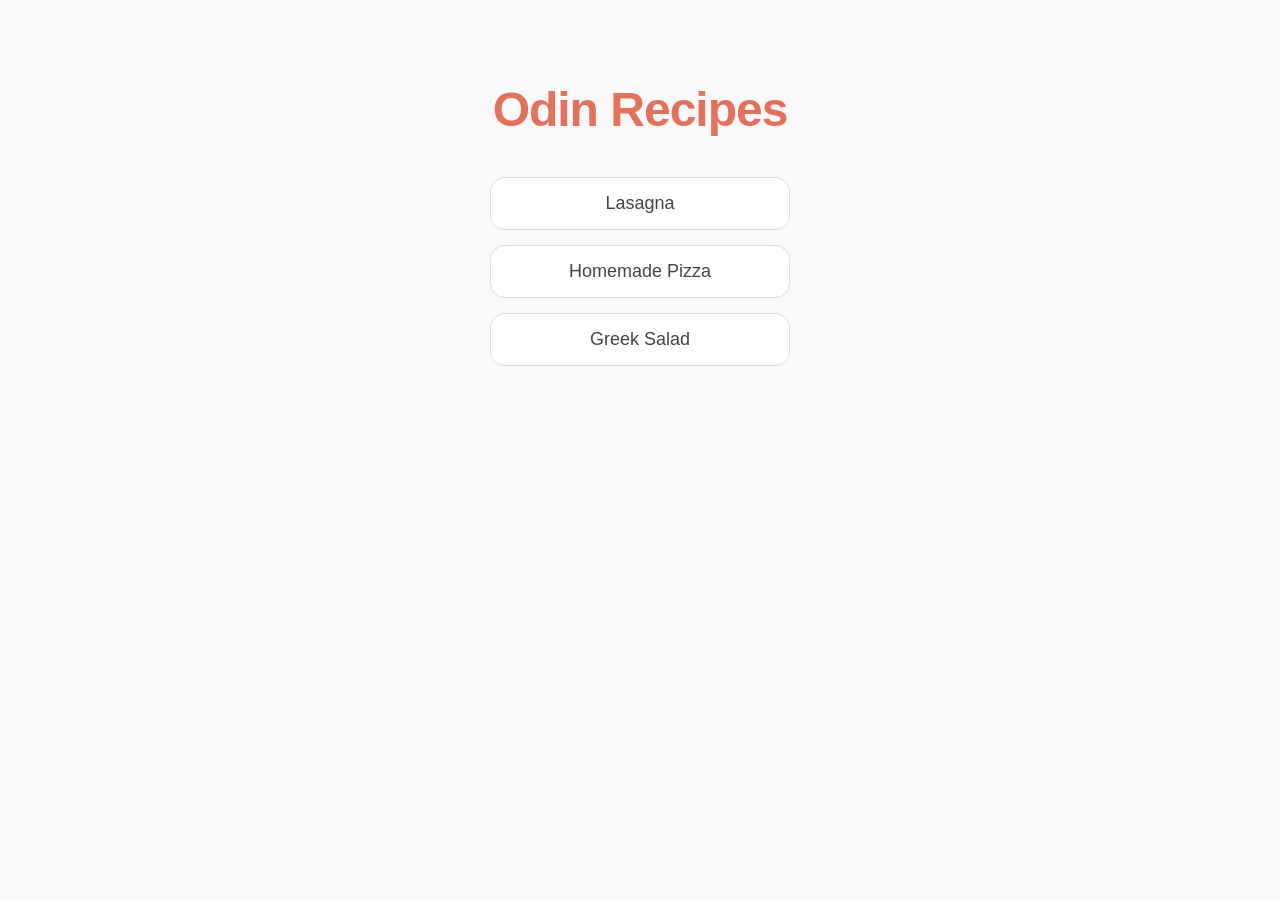
<file: index.html>
<!doctype html>
<html lang="en">
  <head>
    <meta charset="UTF-8" />
    <meta name="viewport" content="width=device-width, initial-scale=1.0" />
    <title>Odin Recipes</title>
    <link rel="stylesheet" href="/styles.css" />
  </head>
  <body>
    <h1>Odin Recipes</h1>

    <ul class="main-list">
      <li><a href="recipes/lasagna.html">Lasagna</a></li>
      <li><a href="recipes/pizza.html">Homemade Pizza</a></li>
      <li><a href="recipes/salad.html">Greek Salad</a></li>
    </ul>
  </body>
</html>
</file>
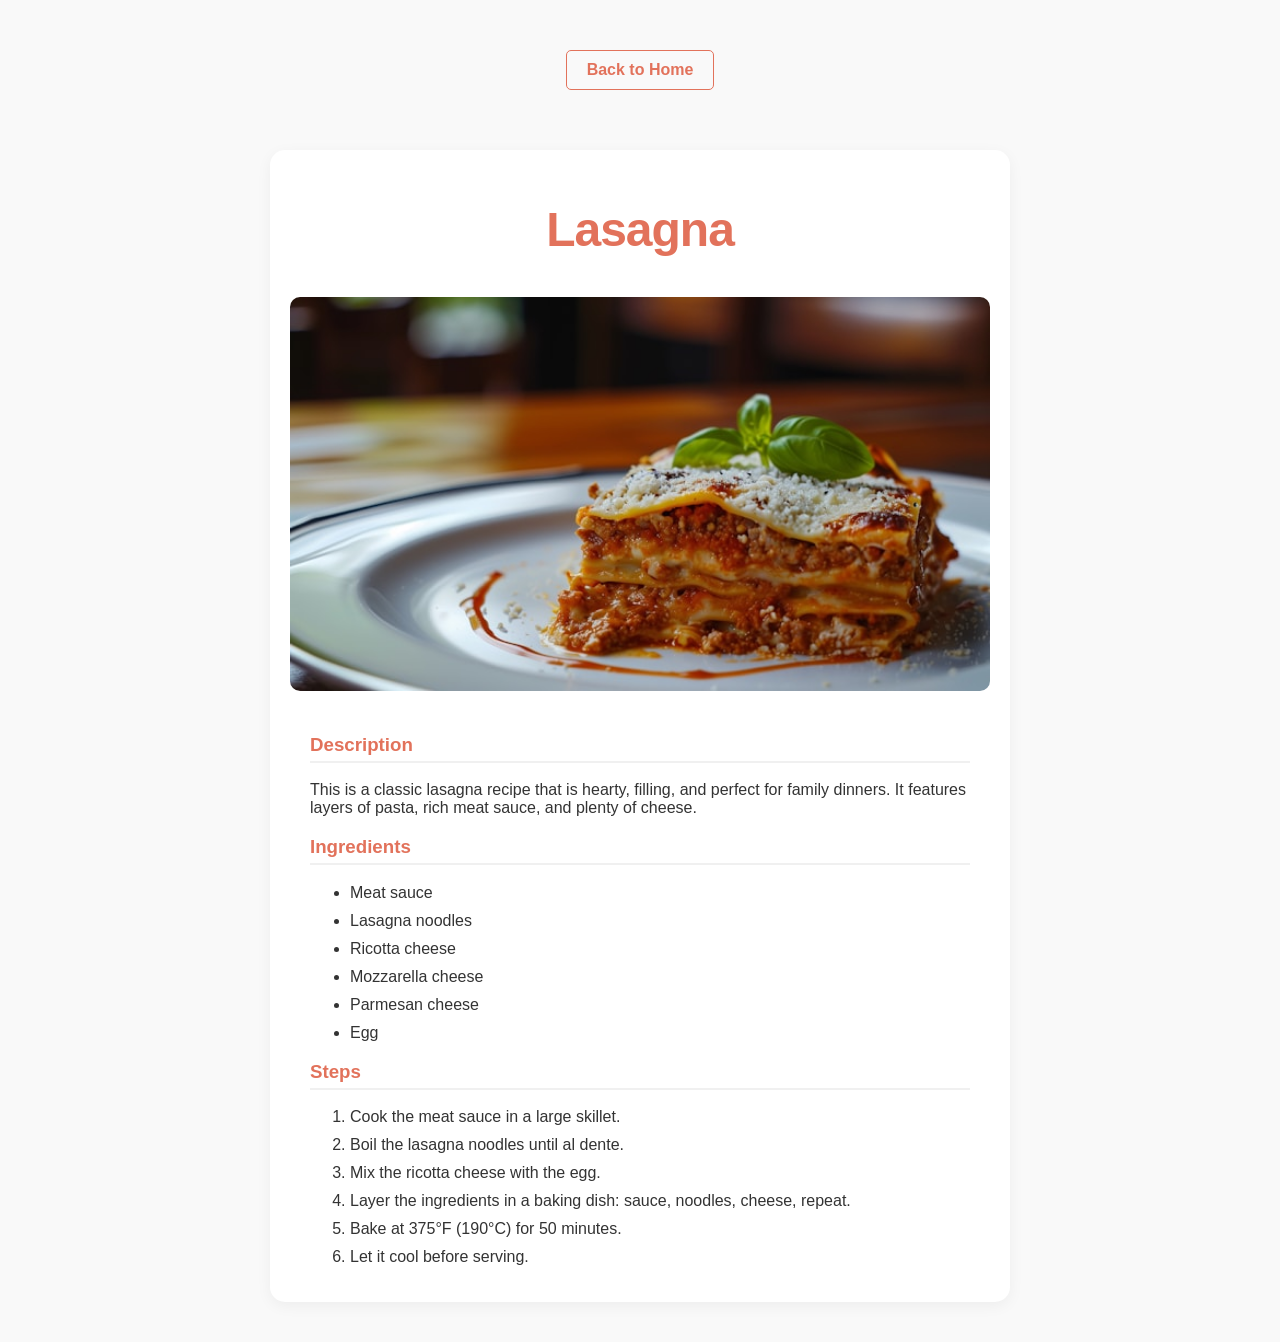
<file: recipes/lasagna.html>
<!doctype html>
<html lang="en">
  <head>
    <meta charset="UTF-8" />
    <meta name="viewport" content="width=device-width, initial-scale=1.0" />
    <title>Lasagna</title>
    <link rel="stylesheet" href="/styles.css" />
  </head>
  <body>
    <a href="../index.html" class="btn-back">Back to Home</a>

  <div class="recipe-container">
    <h1>Lasagna</h1>

    <img src="../img/lasagna.jpg" alt="A delicious slice of lasagna" />
    <div class="recipe-info">
    <h3>Description</h3>
    <p>
      This is a classic lasagna recipe that is hearty, filling, and perfect for
      family dinners. It features layers of pasta, rich meat sauce, and plenty
      of cheese.
    </p>

    <h3>Ingredients</h3>
    <ul>
      <li>Meat sauce</li>
      <li>Lasagna noodles</li>
      <li>Ricotta cheese</li>
      <li>Mozzarella cheese</li>
      <li>Parmesan cheese</li>
      <li>Egg</li>
    </ul>

    <h3>Steps</h3>
    <ol>
      <li>Cook the meat sauce in a large skillet.</li>
      <li>Boil the lasagna noodles until al dente.</li>
      <li>Mix the ricotta cheese with the egg.</li>
      <li>
        Layer the ingredients in a baking dish: sauce, noodles, cheese, repeat.
      </li>
      <li>Bake at 375°F (190°C) for 50 minutes.</li>
      <li>Let it cool before serving.</li>
    </ol>
    </div>
  </div>
  </body>
</html>
</file>
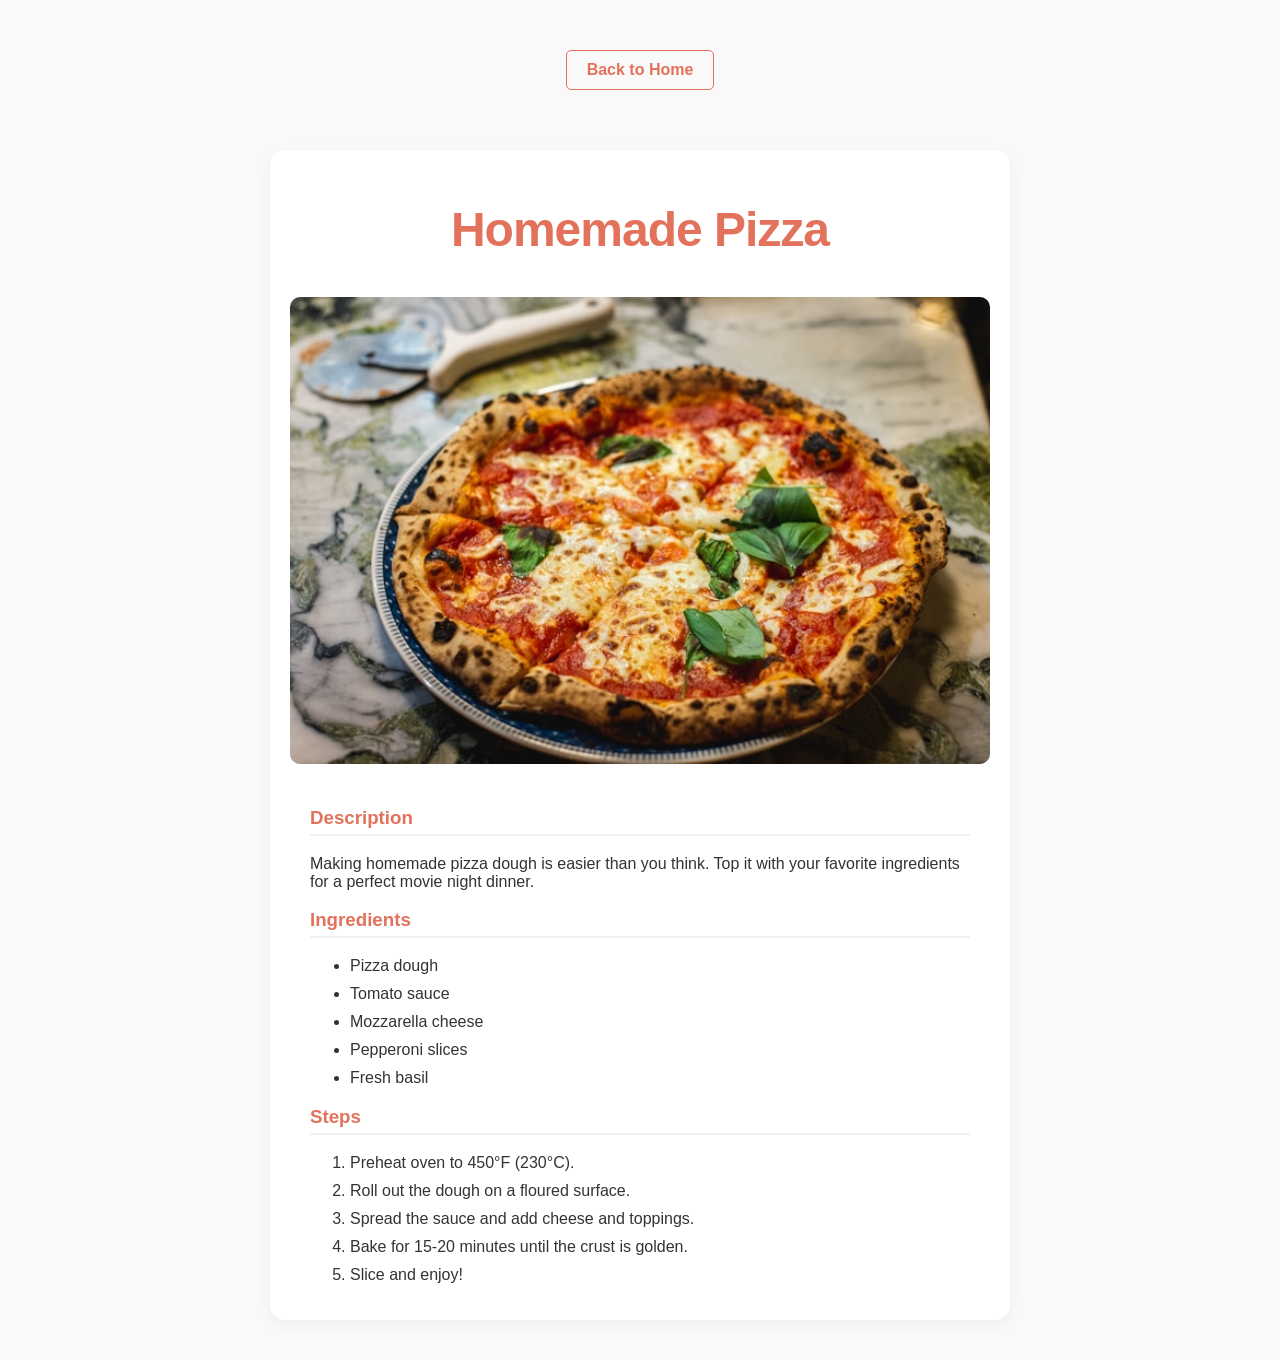
<file: recipes/pizza.html>
<!DOCTYPE html>
<html lang="en">
  <head>
    <meta charset="UTF-8" />
    <meta name="viewport" content="width=device-width, initial-scale=1.0" />
    <title>Homemade Pizza</title>
    <link rel="stylesheet" href="/styles.css" />
  </head>
  <body>
    <a href="../index.html" class="btn-back">Back to Home</a>
    <div class="recipe-container">
    <h1>Homemade Pizza</h1>

    <img src="../img/pizza.jpg" alt="A tasty homemade pizza" />
      <div class="recipe-info">
    <h3>Description</h3>
    <p>
      Making homemade pizza dough is easier than you think. Top it with your
      favorite ingredients for a perfect movie night dinner.
    </p>

    <h3>Ingredients</h3>
    <ul>
      <li>Pizza dough</li>
      <li>Tomato sauce</li>
      <li>Mozzarella cheese</li>
      <li>Pepperoni slices</li>
      <li>Fresh basil</li>
    </ul>

    <h3>Steps</h3>
    <ol>
      <li>Preheat oven to 450°F (230°C).</li>
      <li>Roll out the dough on a floured surface.</li>
      <li>Spread the sauce and add cheese and toppings.</li>
      <li>Bake for 15-20 minutes until the crust is golden.</li>
      <li>Slice and enjoy!</li>
    </ol>
      </div>
    </div>  
  </body>
</html>
</file>
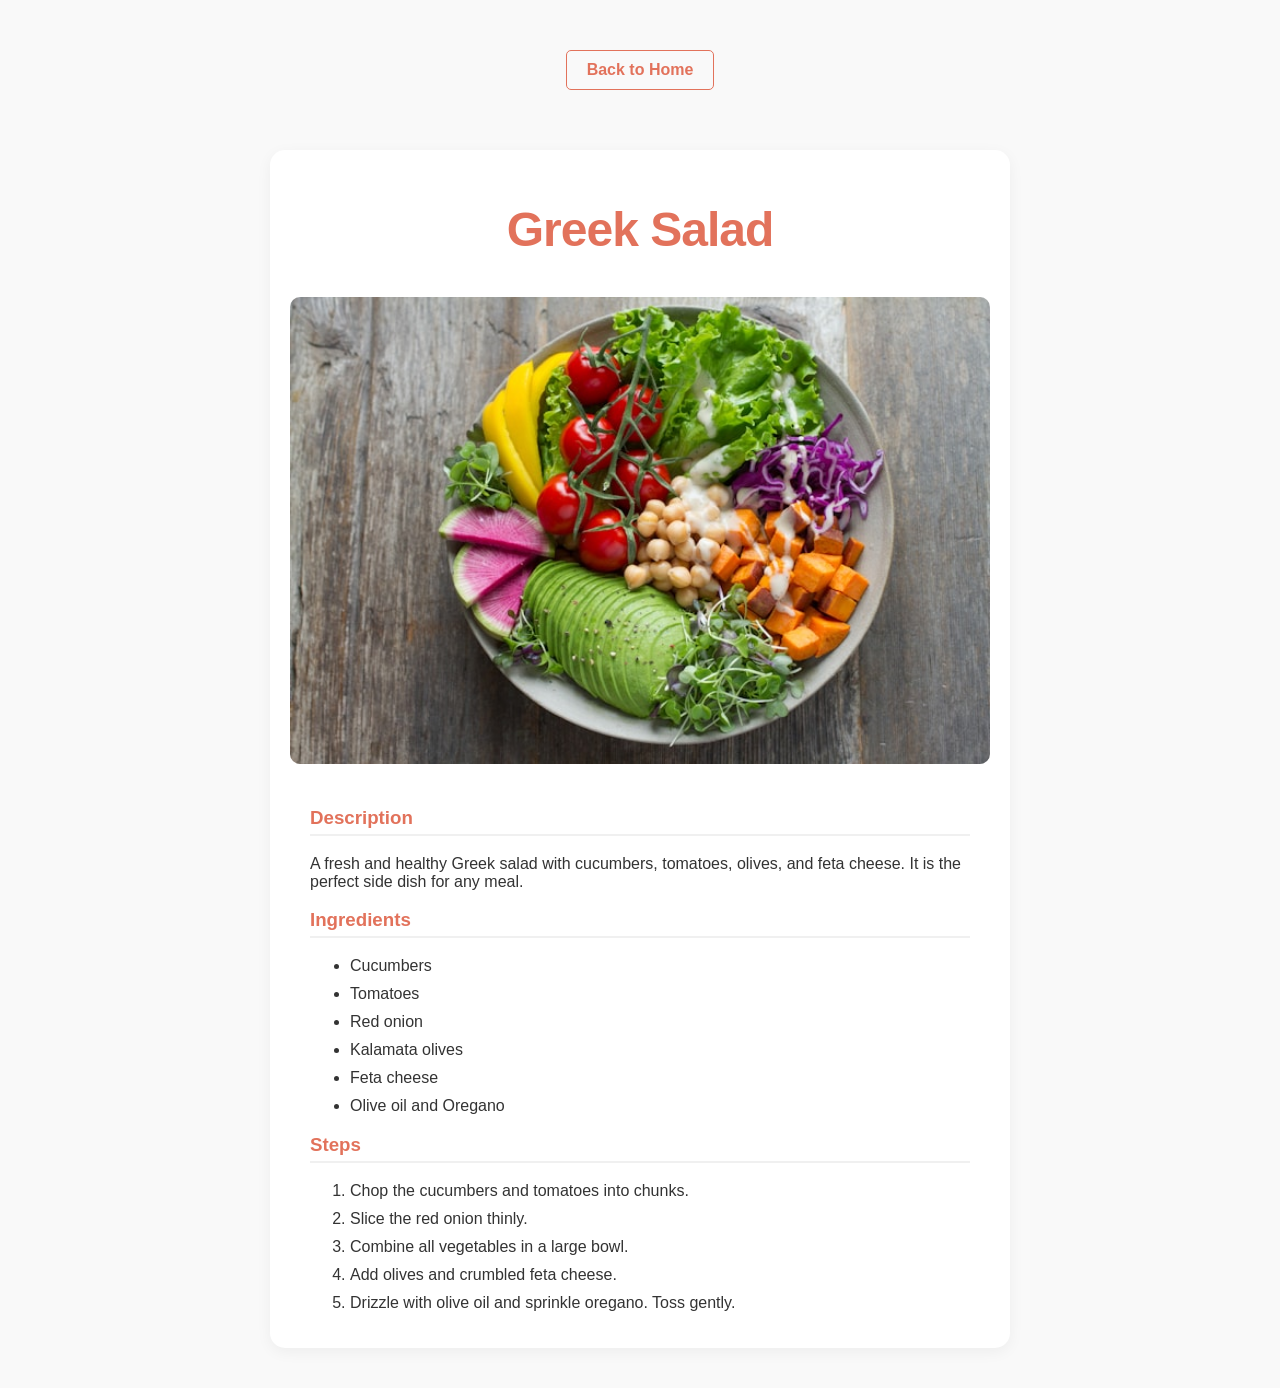
<file: recipes/salad.html>
<!doctype html>
<html lang="en">
  <head>
    <meta charset="UTF-8" />
    <meta name="viewport" content="width=device-width, initial-scale=1.0" />
    <title>Greek Salad</title>
    <link rel="stylesheet" href="/styles.css" />
  </head>
  <body>
    <a href="../index.html" class="btn-back">Back to Home</a>
    <div class="recipe-container">
      <h1>Greek Salad</h1>

      <img src="../img/salad.jpg" alt="Fresh Greek Salad in a bowl" />
      <div class="recipe-info">
        <h3>Description</h3>
        <p>
          A fresh and healthy Greek salad with cucumbers, tomatoes, olives, and
          feta cheese. It is the perfect side dish for any meal.
        </p>

        <h3>Ingredients</h3>
        <ul>
          <li>Cucumbers</li>
          <li>Tomatoes</li>
          <li>Red onion</li>
          <li>Kalamata olives</li>
          <li>Feta cheese</li>
          <li>Olive oil and Oregano</li>
        </ul>

        <h3>Steps</h3>
        <ol>
          <li>Chop the cucumbers and tomatoes into chunks.</li>
          <li>Slice the red onion thinly.</li>
          <li>Combine all vegetables in a large bowl.</li>
          <li>Add olives and crumbled feta cheese.</li>
          <li>Drizzle with olive oil and sprinkle oregano. Toss gently.</li>
        </ol>
      </div>
    </div>
  </body>
</html>
</file>
<file: styles.css>
body {
  background-color: #f9f9f9;
  color: #333;
  font-family: 'Helvetica', Arial, sans-serif;
  text-align: center;
  margin: 0;
  padding-top: 50px;
}

h1 {
  color: #e2725b;
  font-size: 48px;
  font-weight: bold;
  letter-spacing: -1px;
  margin-bottom: 40px;
}

.main-list {
  list-style-type: none;
  padding: 0; 
  margin: 0 auto;
  width: 300px; 
}

.main-list li {
  margin-bottom: 15px;
}

.main-list a {
  display: block;
  text-decoration: none;
  color: #444;
  background-color: #fff;
  border: 1px solid #ddd;
  border-radius: 15px;
  padding: 15px;
  font-size: 18px;
} 

.main-list a:hover {
  color: #e2725b;
  border-color: #1a1a1a;
} 

.recipe-container {
    max-width: 700px;
    margin: 40px auto;
    padding: 20px;
    background-color: white;
    border-radius: 15px;
    box-shadow: 0 4px 15px rgba(0,0,0,0.05);
}

.recipe-container img {
    width: 100%;
    height: auto;
    border-radius: 10px;
    margin-bottom: 20px;
}

.recipe-info {
    text-align: left;
    padding: 0 20px;
}

.recipe-info h2, .recipe-info h3 {
    color: #e2725b;
    border-bottom: 2px solid #f0f0f0;
    padding-bottom: 5px;
}

.recipe-info li {
    margin-bottom: 10px;
}

.btn-back {
    display: inline-block;
    text-decoration: none;
    color: #e2725b;
    font-weight: bold;
    margin-bottom: 20px;
    border: 1px solid #e2725b;
    padding: 10px 20px;
    border-radius: 5px;
}

.btn-back:hover {
    background-color: #e2725b;
    color: white;
}
</file>
